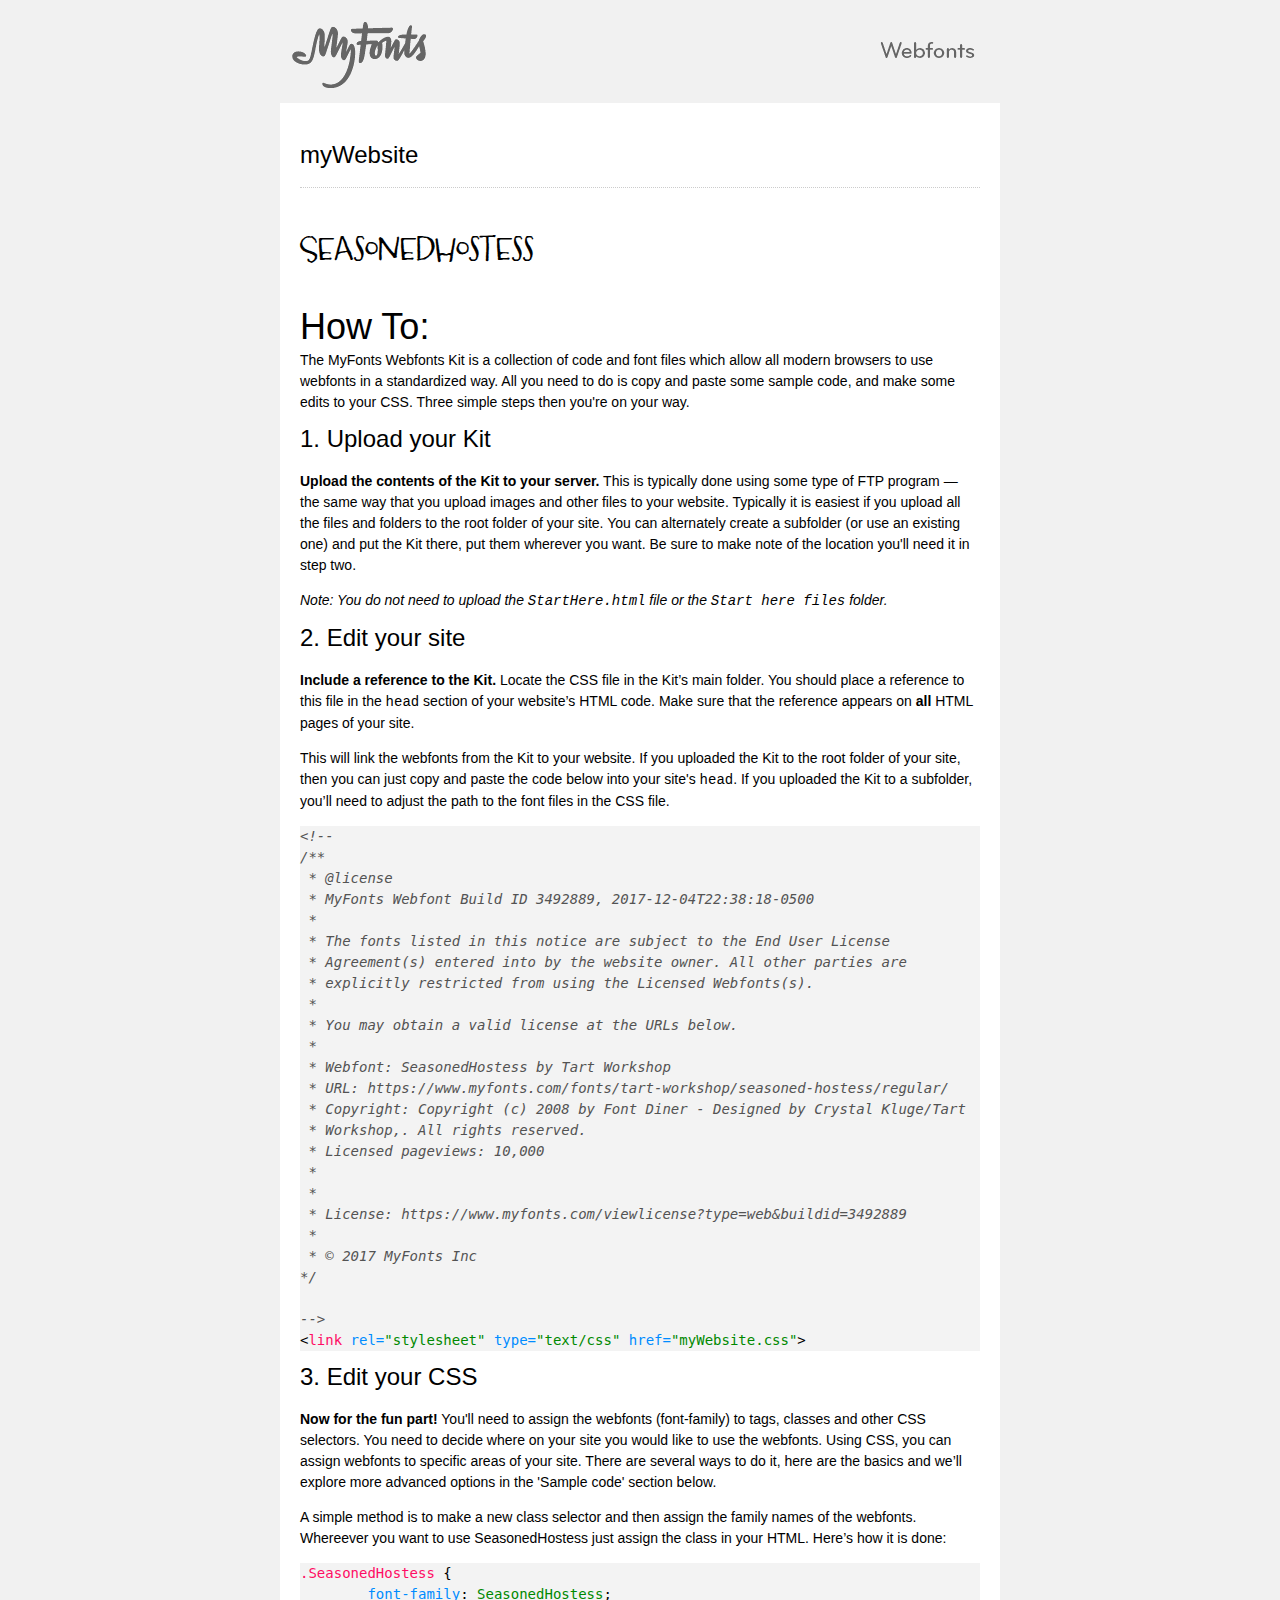
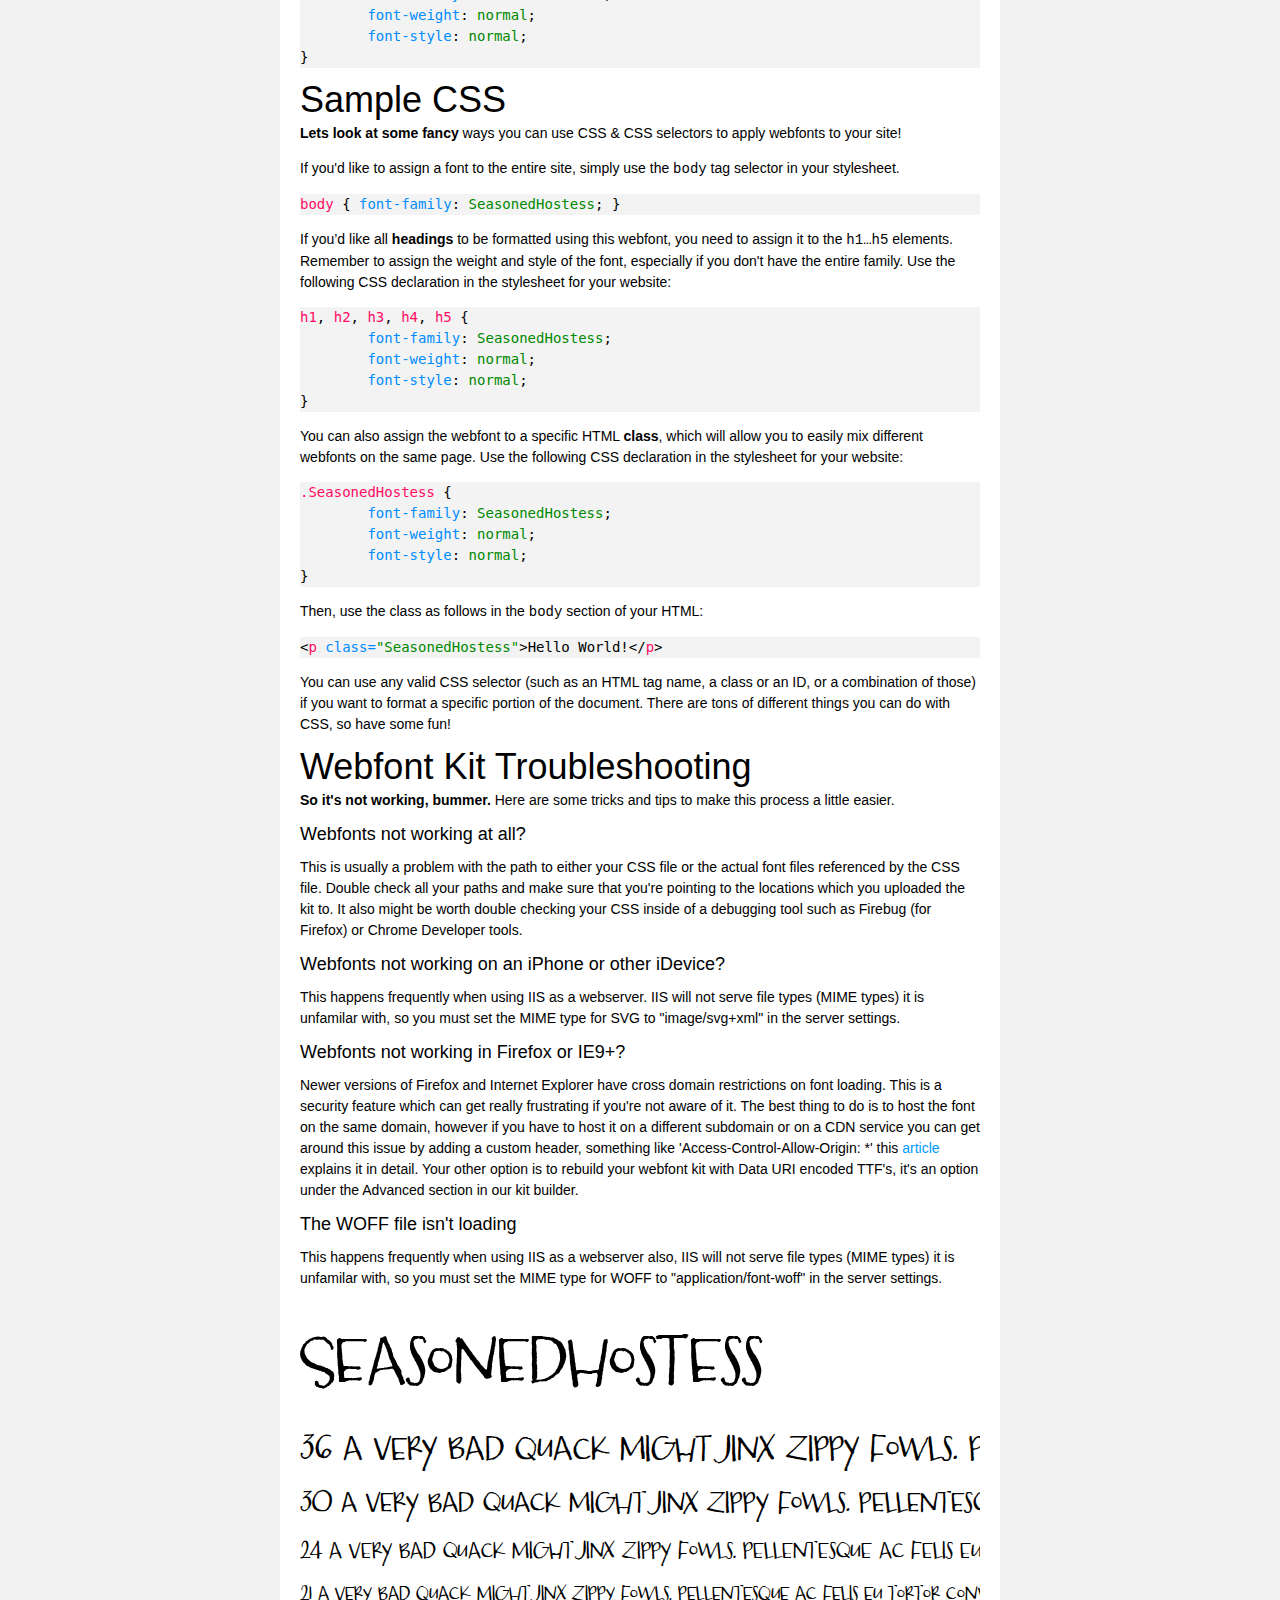
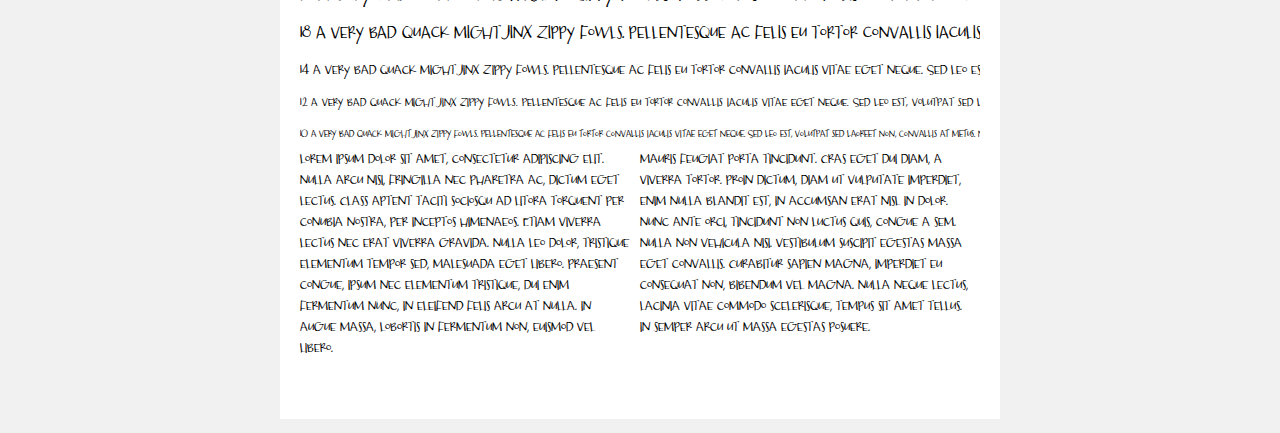
<file: myWebsite/StartHere.html>
<!DOCTYPE html PUBLIC "-//W3C//DTD XHTML 1.0 Strict//EN"
	"http://www.w3.org/TR/xhtml1/DTD/xhtml1-strict.dtd">

<html xmlns="http://www.w3.org/1999/xhtml" xml:lang="en" lang="en">
<head>
<title>myWebsite</title>
<meta http-equiv="Content-Type" content="text/html; charset=UTF-8"/>

<!--
/**
 * @license
 * MyFonts Webfont Build ID 3492889, 2017-12-04T22:38:18-0500
 * 
 * The fonts listed in this notice are subject to the End User License
 * Agreement(s) entered into by the website owner. All other parties are 
 * explicitly restricted from using the Licensed Webfonts(s).
 * 
 * You may obtain a valid license at the URLs below.
 * 
 * Webfont: SeasonedHostess by Tart Workshop
 * URL: https://www.myfonts.com/fonts/tart-workshop/seasoned-hostess/regular/
 * Copyright: Copyright (c) 2008 by Font Diner - Designed by Crystal Kluge/Tart Workshop,. All rights reserved.
 * Licensed pageviews: 10,000
 * 
 * 
 * License: https://www.myfonts.com/viewlicense?type=web&buildid=3492889
 * 
 * © 2017 MyFonts Inc
*/

-->

<!-- 1. load the webfonts -->
<link rel="stylesheet" type="text/css" href="myWebsite.css"/>

<!-- 2. set up some css styles using the webfonts -->
<style type="text/css">
.SeasonedHostess { font-family: SeasonedHostess; }
</style>


<!-- not relevant to webfonts. just example code highlighting. -->
<script type="text/javascript" src="Start here files/highlight.js"></script>
<script type="text/javascript">
  hljs.initHighlightingOnLoad();
</script>

<!-- also not relavent to webfonts. just layout css for this doc. -->
<link rel="stylesheet" type="text/css" href="Start here files/layout.css">


</head>
<body>
<div id="header"><br/>
  <img src="Start here files/header.png" alt="MyFonts Webfonts" style="padding-bottom: 12px;" width="720" border="0" height="66"/>
</div>
<div id="main_container">
		
<div id="headline">
<h2 class="webfont-article-block">myWebsite</h2>
<div class="container-article"><p style="font-size:36px;line-height:40px;">
  <span class="SeasonedHostess" contenteditable="true">SeasonedHostess </span>
</div>
</div>
<div id="webfont_instructions">
	<h1>How To:</h1>
	<p>The MyFonts Webfonts Kit is a collection of code and font files which allow all modern browsers to use webfonts in a standardized way.  
	All you need to do is copy and paste some sample code, and make some edits to your CSS.  Three simple steps then you're on your way.</p>
	
	<h2>1. Upload your Kit</h2>

	<p><strong>Upload the contents of the Kit to your server.</strong> This is
	typically done using some type of FTP program — the same way that you upload images and other files
	to your website. Typically it is easiest if you upload all the files and folders to
	the root folder of your site.  You can alternately create a subfolder (or use an existing one) and put
	the Kit there, put them wherever you want.  Be sure to make note of the location you'll need it in step two. </p>

	<p><em>Note: You do not need to upload the <code>StartHere.html</code> file or
	the <code>Start here files</code> folder.</em> </p>

	<h2>2. Edit your site</h2>

	<p><strong>Include a reference to the Kit. </strong> Locate the CSS file in the Kit’s main folder.  You should place a reference to this file in the
	<code>head</code> section of your website’s HTML code. Make
	sure that the reference appears on <strong>all</strong> HTML pages of your site.</p>

	<p>This will link the webfonts from the Kit to your website. 
	If you uploaded the Kit to the root folder of your site, then
	you can just copy and paste the code below into your site's 
	<code>head</code>. If you uploaded the Kit to a
	subfolder, you’ll need to adjust the path to the font files in the CSS file. </p>

	<pre><code class="html">&lt;!--
/**
 * @license
 * MyFonts Webfont Build ID 3492889, 2017-12-04T22:38:18-0500
 * 
 * The fonts listed in this notice are subject to the End User License
 * Agreement(s) entered into by the website owner. All other parties are 
 * explicitly restricted from using the Licensed Webfonts(s).
 * 
 * You may obtain a valid license at the URLs below.
 * 
 * Webfont: SeasonedHostess by Tart Workshop
 * URL: https://www.myfonts.com/fonts/tart-workshop/seasoned-hostess/regular/
 * Copyright: Copyright (c) 2008 by Font Diner - Designed by Crystal Kluge/Tart
 * Workshop,. All rights reserved.
 * Licensed pageviews: 10,000
 * 
 * 
 * License: https://www.myfonts.com/viewlicense?type=web&amp;buildid=3492889
 * 
 * © 2017 MyFonts Inc
*/

--&gt;
&lt;link rel=&quot;stylesheet&quot; type=&quot;text/css&quot; href=&quot;myWebsite.css&quot;&gt;
</code></pre>
	
	<h2>3. Edit your CSS</h2>

	<p><strong>Now for the fun part!</strong>
	You'll need to assign the webfonts (font-family) to tags, classes and other CSS selectors.
	You need to decide where on your site you would like to use the webfonts.  
	Using CSS, you can assign webfonts to specific areas of your site.  
	There are several ways to do it, here are the basics and we’ll explore more advanced options in the 'Sample code' section below. </p>

	<p>A simple method is to make a new class selector and
	then assign the family names of the webfonts.  Whereever you want to use SeasonedHostess just assign the class in your HTML. Here’s how it is done: </p>
	
	
	<pre><code class="css">.SeasonedHostess { 
	font-family: SeasonedHostess;
	font-weight: normal;
	font-style: normal;
}
</code></pre>
</div>
<div id="webfont_code">
	<h1>Sample CSS</h1>
	<p><strong>Lets look at some fancy</strong> ways you can use CSS &amp; CSS selectors to apply webfonts to your site!
	</p>
	
	<p>If you'd like to assign a font to the entire site, simply use the <code>body</code> tag selector in your stylesheet.</p>
	
	 
	<pre><code class="css">body { font-family: SeasonedHostess; }</code></pre>

	<p>If you’d like all <strong>headings</strong> to be formatted using this
	webfont, you need to assign it to the <code>h1…h5</code> elements.  
	Remember to assign the weight and style of the font, especially if you don't have the entire family.
	Use the following CSS declaration in the stylesheet for your website: </p>

 
	<pre><code class="css">h1, h2, h3, h4, h5 { 
	font-family: SeasonedHostess; 
	font-weight: normal; 
	font-style: normal; 
}</code></pre>

	<p>You can also assign the webfont to a specific HTML <strong>class</strong>, which will allow
	you to easily mix different webfonts on the same page. Use the following CSS
	declaration in the stylesheet for your website: </p>

	
	<pre><code class="css">.SeasonedHostess { 
	font-family: SeasonedHostess;
	font-weight: normal;
	font-style: normal;
}
</code></pre>

	<p>Then, use the class as follows in the <code>body</code> section of your HTML: </p>

		<pre><code class="html">&lt;p class=&quot;SeasonedHostess&quot;&gt;Hello World!&lt;/p&gt;</code></pre>

	<p>You can use any valid CSS selector (such as an HTML tag name, a class or an
	ID, or a combination of those) if you want to format a specific portion of the
	document.  There are tons of different things you can do with CSS, so have some fun!</p>
	
</div>

<div id="webfont_troubleshooting">
	
	<h1>Webfont Kit Troubleshooting</h1>
	
	<p><strong>So it's not working, bummer.</strong>  Here are some tricks and tips to make this process a little easier.</p>
	
	<h3>Webfonts not working at all?</h3><p>
	This is usually a problem with the path to either your CSS file or the actual font files referenced by the CSS file.  Double check all your paths and make sure that you're pointing to the locations which you uploaded the kit to.
	It also might be worth double checking your CSS inside of a debugging tool such as Firebug (for Firefox) or Chrome Developer tools.
	</p>

	<h3>Webfonts not working on an iPhone or other iDevice?</h3><p>
	This happens frequently when using IIS as a webserver. IIS will not serve file types (MIME types) it is unfamilar with, so
	you must set the MIME type for SVG to "image/svg+xml" in the server settings.</p>

	<h3>Webfonts not working in Firefox or IE9+?</h3><p>
	Newer versions of Firefox and Internet Explorer have cross domain restrictions on font loading.
	This is a security feature which can get really frustrating if you're not aware of it.  The best thing to do is to host the font on the same domain,
	however if you have to host it on a different subdomain or on a CDN service you can get around this issue by adding a custom header, something like 'Access-Control-Allow-Origin: *'
	this <a href='http://www.red-team-design.com/firefox-doesnt-allow-cross-domain-fonts-by-default/'>article</a> explains it in detail.
	Your other option is to rebuild your webfont kit with Data URI encoded TTF's, it's an option under the Advanced section in our kit builder.</p>
	
	<h3>The WOFF file isn't loading</h3><p>
	This happens frequently when using IIS as a webserver also, IIS will not serve file types (MIME types) it is unfamilar with, so
	you must set the MIME type for WOFF to "application/font-woff" in the server settings.</p>
	</div>

<div id="webfont_specimen">
	<div class="clearer">&nbsp;</div>
	
		  <div class="clearer">&nbsp;</div>
  <div class="webfont-sample-block">
    <p class="SeasonedHostess webfont-sample" style="font-size:72px;">SeasonedHostess</p>
  </div>
  <div class="webfont-sample-block nowrap">
    <p class="SeasonedHostess webfont-sample" style="font-size:36px;"><span>36 </span>A very bad quack might jinx zippy fowls. Pellentesque ac felis eu tortor convallis iaculis vitae eget neque. Sed leo est, volutpat sed laoreet non, convallis at metus. Nam facilisis risus eget orci posuere sodales. Aliquam eleifend quam vel ipsum euismod aliquam. Lorem ipsum dolor sit amet, consectetur adipiscing elit. Cras ut ultrices tellus. Aliquam quis metus diam, id commodo mi. Aenean ac urna mi, sit amet gravida lacus. Aliquam urna nunc, pulvinar vel egestas ac, tincidunt non dui. Maecenas in orci sit amet lacus mollis viverra eu vitae arcu. Vestibulum eros quam, viverra et fermentum ac, ultrices sit amet risus. Nulla tristique magna vel urna tempus cursus. </p>
    <p class="SeasonedHostess webfont-sample" style="font-size:30px;"><span>30 </span>A very bad quack might jinx zippy fowls. Pellentesque ac felis eu tortor convallis iaculis vitae eget neque. Sed leo est, volutpat sed laoreet non, convallis at metus. Nam facilisis risus eget orci posuere sodales. Aliquam eleifend quam vel ipsum euismod aliquam. Lorem ipsum dolor sit amet, consectetur adipiscing elit. Cras ut ultrices tellus. Aliquam quis metus diam, id commodo mi. Aenean ac urna mi, sit amet gravida lacus. Aliquam urna nunc, pulvinar vel egestas ac, tincidunt non dui. Maecenas in orci sit amet lacus mollis viverra eu vitae arcu. Vestibulum eros quam, viverra et fermentum ac, ultrices sit amet risus. Nulla tristique magna vel urna tempus cursus. </p>
    <p class="SeasonedHostess webfont-sample" style="font-size:24px;"><span>24 </span>A very bad quack might jinx zippy fowls. Pellentesque ac felis eu tortor convallis iaculis vitae eget neque. Sed leo est, volutpat sed laoreet non, convallis at metus. Nam facilisis risus eget orci posuere sodales. Aliquam eleifend quam vel ipsum euismod aliquam. Lorem ipsum dolor sit amet, consectetur adipiscing elit. Cras ut ultrices tellus. Aliquam quis metus diam, id commodo mi. Aenean ac urna mi, sit amet gravida lacus. Aliquam urna nunc, pulvinar vel egestas ac, tincidunt non dui. Maecenas in orci sit amet lacus mollis viverra eu vitae arcu. Vestibulum eros quam, viverra et fermentum ac, ultrices sit amet risus. Nulla tristique magna vel urna tempus cursus. </p>
    <p class="SeasonedHostess webfont-sample" style="font-size:21px;"><span>21 </span>A very bad quack might jinx zippy fowls. Pellentesque ac felis eu tortor convallis iaculis vitae eget neque. Sed leo est, volutpat sed laoreet non, convallis at metus. Nam facilisis risus eget orci posuere sodales. Aliquam eleifend quam vel ipsum euismod aliquam. Lorem ipsum dolor sit amet, consectetur adipiscing elit. Cras ut ultrices tellus. Aliquam quis metus diam, id commodo mi. Aenean ac urna mi, sit amet gravida lacus. Aliquam urna nunc, pulvinar vel egestas ac, tincidunt non dui. Maecenas in orci sit amet lacus mollis viverra eu vitae arcu. Vestibulum eros quam, viverra et fermentum ac, ultrices sit amet risus. Nulla tristique magna vel urna tempus cursus. </p>
    <p class="SeasonedHostess webfont-sample" style="font-size:18px;"><span>18 </span>A very bad quack might jinx zippy fowls. Pellentesque ac felis eu tortor convallis iaculis vitae eget neque. Sed leo est, volutpat sed laoreet non, convallis at metus. Nam facilisis risus eget orci posuere sodales. Aliquam eleifend quam vel ipsum euismod aliquam. Lorem ipsum dolor sit amet, consectetur adipiscing elit. Cras ut ultrices tellus. Aliquam quis metus diam, id commodo mi. Aenean ac urna mi, sit amet gravida lacus. Aliquam urna nunc, pulvinar vel egestas ac, tincidunt non dui. Maecenas in orci sit amet lacus mollis viverra eu vitae arcu. Vestibulum eros quam, viverra et fermentum ac, ultrices sit amet risus. Nulla tristique magna vel urna tempus cursus. </p>
    <p class="SeasonedHostess webfont-sample" style="font-size:14px;"><span>14 </span>A very bad quack might jinx zippy fowls. Pellentesque ac felis eu tortor convallis iaculis vitae eget neque. Sed leo est, volutpat sed laoreet non, convallis at metus. Nam facilisis risus eget orci posuere sodales. Aliquam eleifend quam vel ipsum euismod aliquam. Lorem ipsum dolor sit amet, consectetur adipiscing elit. Cras ut ultrices tellus. Aliquam quis metus diam, id commodo mi. Aenean ac urna mi, sit amet gravida lacus. Aliquam urna nunc, pulvinar vel egestas ac, tincidunt non dui. Maecenas in orci sit amet lacus mollis viverra eu vitae arcu. Vestibulum eros quam, viverra et fermentum ac, ultrices sit amet risus. Nulla tristique magna vel urna tempus cursus. </p>
    <p class="SeasonedHostess webfont-sample" style="font-size:12px;"><span>12 </span>A very bad quack might jinx zippy fowls. Pellentesque ac felis eu tortor convallis iaculis vitae eget neque. Sed leo est, volutpat sed laoreet non, convallis at metus. Nam facilisis risus eget orci posuere sodales. Aliquam eleifend quam vel ipsum euismod aliquam. Lorem ipsum dolor sit amet, consectetur adipiscing elit. Cras ut ultrices tellus. Aliquam quis metus diam, id commodo mi. Aenean ac urna mi, sit amet gravida lacus. Aliquam urna nunc, pulvinar vel egestas ac, tincidunt non dui. Maecenas in orci sit amet lacus mollis viverra eu vitae arcu. Vestibulum eros quam, viverra et fermentum ac, ultrices sit amet risus. Nulla tristique magna vel urna tempus cursus. </p>
    <p class="SeasonedHostess webfont-sample" style="font-size:10px;"><span>10 </span>A very bad quack might jinx zippy fowls. Pellentesque ac felis eu tortor convallis iaculis vitae eget neque. Sed leo est, volutpat sed laoreet non, convallis at metus. Nam facilisis risus eget orci posuere sodales. Aliquam eleifend quam vel ipsum euismod aliquam. Lorem ipsum dolor sit amet, consectetur adipiscing elit. Cras ut ultrices tellus. Aliquam quis metus diam, id commodo mi. Aenean ac urna mi, sit amet gravida lacus. Aliquam urna nunc, pulvinar vel egestas ac, tincidunt non dui. Maecenas in orci sit amet lacus mollis viverra eu vitae arcu. Vestibulum eros quam, viverra et fermentum ac, ultrices sit amet risus. Nulla tristique magna vel urna tempus cursus. </p>
  </div>
  <div class="webfont-twocolumns">
    <p class="SeasonedHostess">Lorem ipsum dolor sit amet, consectetur adipiscing elit. Nulla arcu nisi, fringilla nec pharetra ac, dictum eget lectus. Class aptent taciti sociosqu ad litora torquent per conubia nostra, per inceptos himenaeos. Etiam viverra lectus nec erat viverra gravida. Nulla leo dolor, tristique elementum tempor sed, malesuada eget libero. Praesent congue, ipsum nec elementum tristique, dui enim fermentum nunc, in eleifend felis arcu at nulla. In augue massa, lobortis in fermentum non, euismod vel libero. </p>
  </div>
  <div class="webfont-twocolumns last">
    <p class="SeasonedHostess">Mauris feugiat porta tincidunt. Cras eget dui diam, a viverra tortor. Proin dictum, diam ut vulputate imperdiet, enim nulla blandit est, in accumsan erat nisl in dolor. Nunc ante orci, tincidunt non luctus quis, congue a sem. Nulla non vehicula nisi. Vestibulum suscipit egestas massa eget convallis. Curabitur sapien magna, imperdiet eu consequat non, bibendum vel magna. Nulla neque lectus, lacinia vitae commodo scelerisque, tempus sit amet tellus. In semper arcu ut massa egestas posuere. </p>
  </div>
  <div class="clearer">&nbsp;</div>
    </div>


</div>
</body>
</html>
</file>
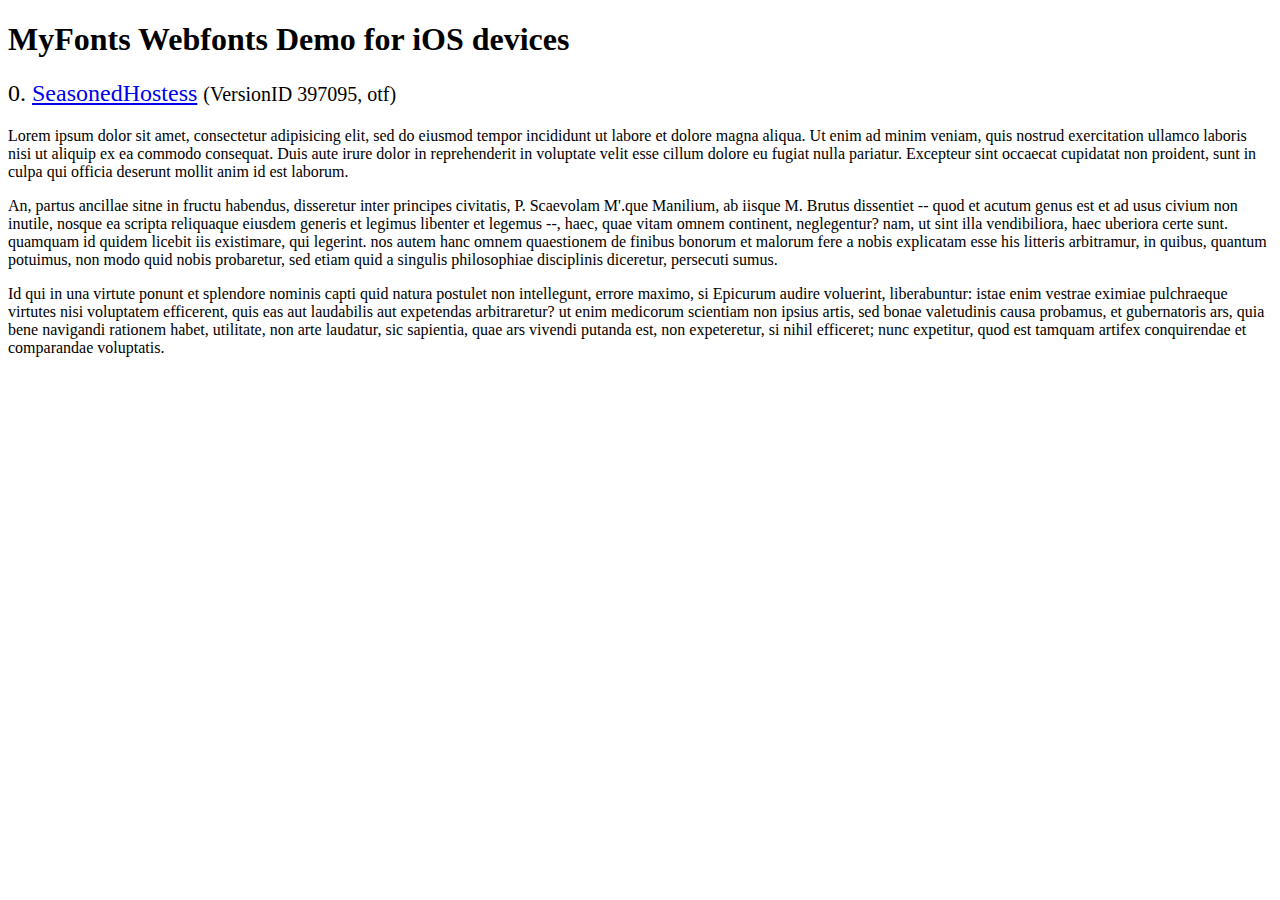
<file: myWebsite/webfonts/svg_test.html>
<!DOCTYPE html>
<html>
<head>
<title>MyFonts Webfonts Demo for iOS devices</title>
<meta http-equiv="content-type" content="text/html; charset=utf-8" />

<style type="text/css" media="all">

	h2 {
		 font-weight:normal;
	}

		
	@font-face {
		font-family:"SeasonedHostess";
		src:url("354C19_0.svg#SeasonedHostess") format("svg");
	}
	
	.webfont_0 {
		font-family: SeasonedHostess;
	}
		
</style>

</head>

<body>

<h1>MyFonts Webfonts Demo for iOS devices</h1>


<h2>0. <span class='webfont_0'><a href='//www.myfonts.com/search/style::155897/'>SeasonedHostess</a></span>
<small>(VersionID 397095, otf)</small>
</h2>

<p class='webfont_0'>Lorem ipsum dolor sit amet, consectetur adipisicing elit, sed do eiusmod tempor incididunt ut labore et dolore magna aliqua. Ut enim ad minim veniam, quis nostrud exercitation ullamco laboris nisi ut aliquip ex ea commodo consequat. Duis aute irure dolor in reprehenderit in voluptate velit esse cillum dolore eu fugiat nulla pariatur. Excepteur sint occaecat cupidatat non proident, sunt in culpa qui officia deserunt mollit anim id est laborum.</p>

<p class='webfont_0'>An, partus ancillae sitne in fructu habendus, disseretur inter principes civitatis, P. Scaevolam M'.que Manilium, ab iisque M. Brutus dissentiet -- quod et acutum genus est et ad usus civium non inutile, nosque ea scripta reliquaque eiusdem generis et legimus libenter et legemus --, haec, quae vitam omnem continent, neglegentur? nam, ut sint illa vendibiliora, haec uberiora certe sunt. quamquam id quidem licebit iis existimare, qui legerint. nos autem hanc omnem quaestionem de finibus bonorum et malorum fere a nobis explicatam esse his litteris arbitramur, in quibus, quantum potuimus, non modo quid nobis probaretur, sed etiam quid a singulis philosophiae disciplinis diceretur, persecuti sumus.</p>

<p class='webfont_0'>Id qui in una virtute ponunt et splendore nominis capti quid natura postulet non intellegunt, errore maximo, si Epicurum audire voluerint, liberabuntur: istae enim vestrae eximiae pulchraeque virtutes nisi voluptatem efficerent, quis eas aut laudabilis aut expetendas arbitraretur? ut enim medicorum scientiam non ipsius artis, sed bonae valetudinis causa probamus, et gubernatoris ars, quia bene navigandi rationem habet, utilitate, non arte laudatur, sic sapientia, quae ars vivendi putanda est, non expeteretur, si nihil efficeret; nunc expetitur, quod est tamquam artifex conquirendae et comparandae voluptatis.</p>




</body>
</html>
</file>
<file: myWebsite/myWebsite.css>
/**
 * @license
 * MyFonts Webfont Build ID 3492889, 2017-12-04T22:38:18-0500
 *
 * The fonts listed in this notice are subject to the End User License
 * Agreement(s) entered into by the website owner. All other parties are
 * explicitly restricted from using the Licensed Webfonts(s).
 *
 * You may obtain a valid license at the URLs below.
 *
 * Webfont: SeasonedHostess by Tart Workshop
 * URL: https://www.myfonts.com/fonts/tart-workshop/seasoned-hostess/regular/
 * Copyright: Copyright (c) 2008 by Font Diner - Designed by Crystal Kluge/Tart Workshop,. All rights reserved.
 * Licensed pageviews: 10,000
 *
 *
 * License: https://www.myfonts.com/viewlicense?type=web&buildid=3492889
 *
 * © 2017 MyFonts Inc
*/

@font-face {
  font-family: 'SeasonedHostess';
  src: url('webfonts/354C19_0_0.eot');
  src: url('webfonts/354C19_0_0.eot?#iefix') format('embedded-opentype'),
    url('webfonts/354C19_0_0.woff2') format('woff2'), url('webfonts/354C19_0_0.woff') format('woff'),
    url('webfonts/354C19_0_0.ttf') format('truetype'), url('webfonts/354C19_0_0.svg#wf') format('svg');
}
</file>
<file: myWebsite/Start here files/layout.css>
body {
	font-family: "Lucida Grande", "Lucida Sans Unicode", Helvetica, Arial, sans-serif;
	font-size: 14px;
	line-height: 1.5em;
	background-color: #F1F1F1;
	margin: 0px;
	background-position: top;
}
#header, #footer {
	font-size: 10px;
	width: 720px;
	margin: 10px auto 0px auto;
	text-align: center;
	line-height: 1.2em;
}
#main_container {
	width: 680px;
	margin: 0px auto 20px auto;
	background-color: #FFFFFF;
	padding: 40px 20px;
}
a:link, a:visited {
	color: #0099FF;
	text-decoration: none;
}
a:hover {
	text-decoration: underline;	/*border-bottom: 1px dotted #999;*/
}
a:active {
	color: #6699FF;
}
p {
	margin: 0px 0px 1em 0px;
	padding: 0;
}
h1, h2, h3, h4, h5 {
	font-weight: normal;
	line-height: 1em;
	padding: 0;
	margin: 5px 0;
}
h1 {
	font-size: 36px;
}
h2 {
	font-size: 24px;
	margin-bottom: 20px;
}
h3 {
	font-size: 18px;
	margin-bottom: 14px;
}
h4 {
	font-size: 12px;
}
h5 {
	font-size: 14px;
	font-weight: bold;
}
ul {
	margin: 0px;
	padding-left: 18px;
}
li {
	line-height: 2em;
}
hr {
	height: 0px;
	border-width: 1px 0px 0px 0px;
	border-style: dotted none none none;
	border-color: #CCC;
	padding-bottom: 5px;
}
div.container-article {
	padding-top: 40px !important;
	margin-top: 20px;
	border-top: 1px dotted #CCC;
}
div.webfont-credits, .webfont-twocolumns, .webfont-sample-block {
	padding: 0px;
	/*border: 1px solid #CCC;*/
	float: left; 
}
.webfont-article-block {
	margin: 0 auto 20px auto;
	padding: 0;
}
.webfont-sample-block {
	width: 680px;
}
.webfont-sample {
	margin-top:20px;
	margin-bottom: 10px;
	margin-left: auto;
	margin-right: auto;
	line-height: 1em;
}
.nowrap {
	white-space:nowrap;
	overflow: hidden;
}
.last {
	margin: 0;
}
.webfont-twocolumns {
	width: 330px;
	margin: 0 10px 0 0;
}
.webfont-credits {
	width: 160px;
	font-size: 11px;
	line-height: 1.5em;
	margin: 0 10px 0 0;
}
div.clearer {
	font-size: 0px;
	height: 5px;
	margin: 0px;
	padding: 0px;
	clear: both;
	line-height: 0px;
}
cite, em {
	font-style: italic;
}

/* 
	Code formatting
*/
pre code {
  display: block;
  color: #000;
  background: #F3F3F3;
	font-family: "Consolas", "Menlo", "DejaVu Sans Mono", monospace;
}
pre .subst,
pre .title {
  font-weight: normal;
  color: #000;
}
pre .comment {
  color: #535353;
  font-style: italic;
}
pre .doctype {
  color: #535353;
}
pre .tag {
  background: #F3F3F3;
}
pre .tag .title,
pre .id,
pre .attr_selector,
pre .pseudo,
pre .literal,
pre .keyword,
pre .hexcolor,
pre .css .function,
pre .ini .title,
pre .css .class,
pre .list .title,
pre .tex .command {
  font-weight: normal;
  color: #FF0C64;
}
pre .attribute,
pre .rules .keyword,
pre .number,
pre .date {
  font-weight: normal;
  color: #008CFF;
}
pre .number {
  font-weight: normal;
}
pre .string,
pre .value,
pre .filter .argument,
pre .css .function .params {
  color: #008900;
  font-weight: normal;
}
</file>
